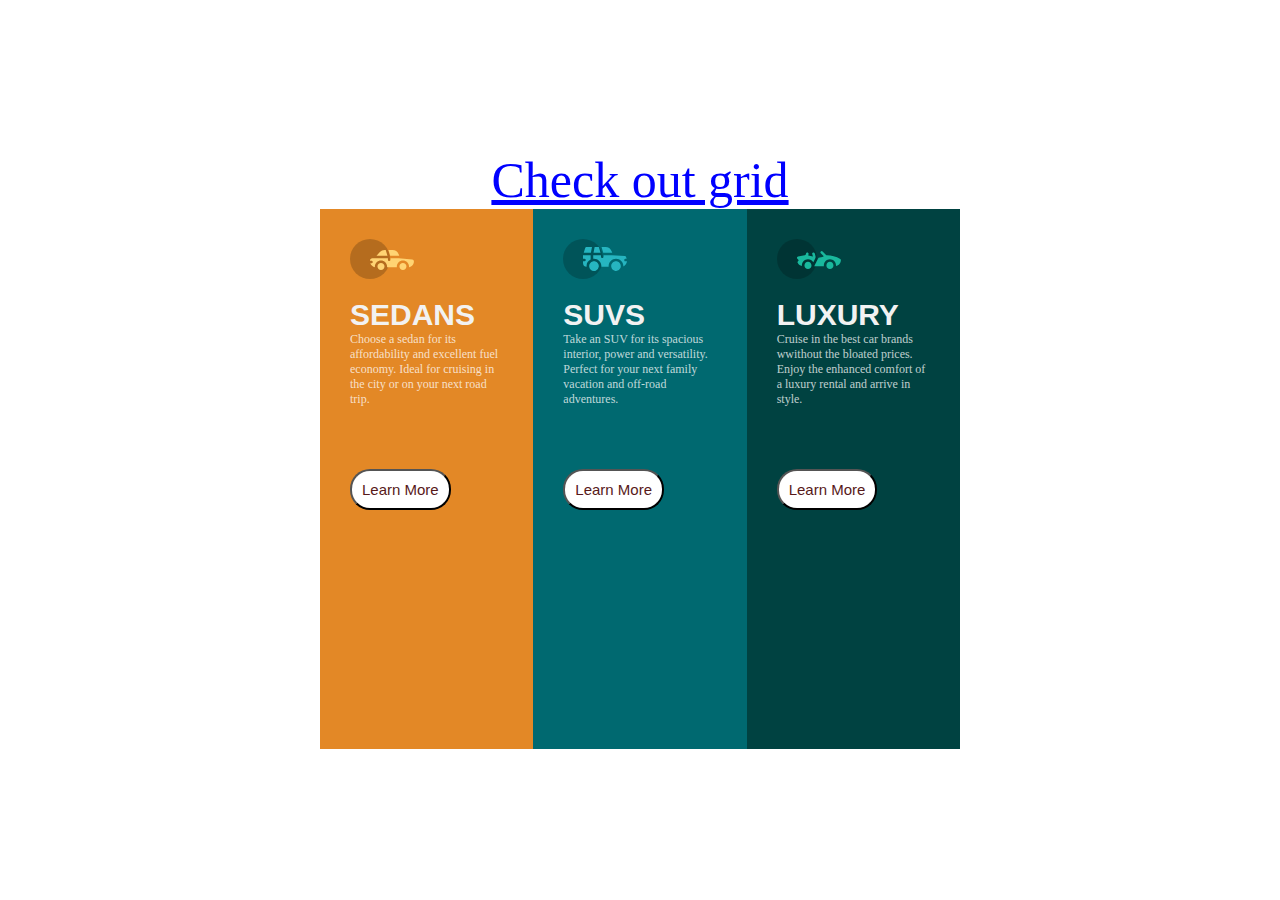
<file: Flexbox and Grid/index.html>
<!DOCTYPE html>
<html lang="en">
<head>
    <meta charset="UTF-8">
    <meta http-equiv="X-UA-Compatible" content="IE=edge">
    <meta name="viewport" content="width=device-width, initial-scale=1.0">
    <title>Three Column Cards</title>
    <link rel="stylesheet" href="cards.css">
    <link rel="preconnect" href="https://fonts.googleapis.com">
    <link rel="preconnect" href="https://fonts.googleapis.com">
</head>
<body>
   <main>
     <a href="grid.html">Check out grid</a>
    <div class="container">
        <div class="first-side">
            <img class="icon" src="Images/icon-sedans.svg">  
            <h1>SEDANS</h1>
            <p>Choose a sedan for its affordability and excellent fuel economy. 
                Ideal for cruising in the city or on your next road trip.
            </p>
            <button class="sedans">Learn More</button>
        </div>
        <div class="second-side">
            <img class="icon" src="Images/icon-suvs.svg">  
            <h1>SUVS</h1>
            <p>Take an SUV for its spacious interior, power and versatility. 
                Perfect for your next family vacation and off-road adventures.
            </p>
            <button class="suv">Learn More</button>
        </div>
        <div class="third-side">
            <img class="icon" src="Images/icon-luxury.svg">  
            <h1>LUXURY</h1>
            <p>Cruise in the best car brands wwithout the bloated prices.
                Enjoy the enhanced comfort of a luxury rental and arrive in style.
            </p>
            <button class="luxury">Learn More</button>
        </div>
    </div>
   </main>
</body>
</html>
</file>
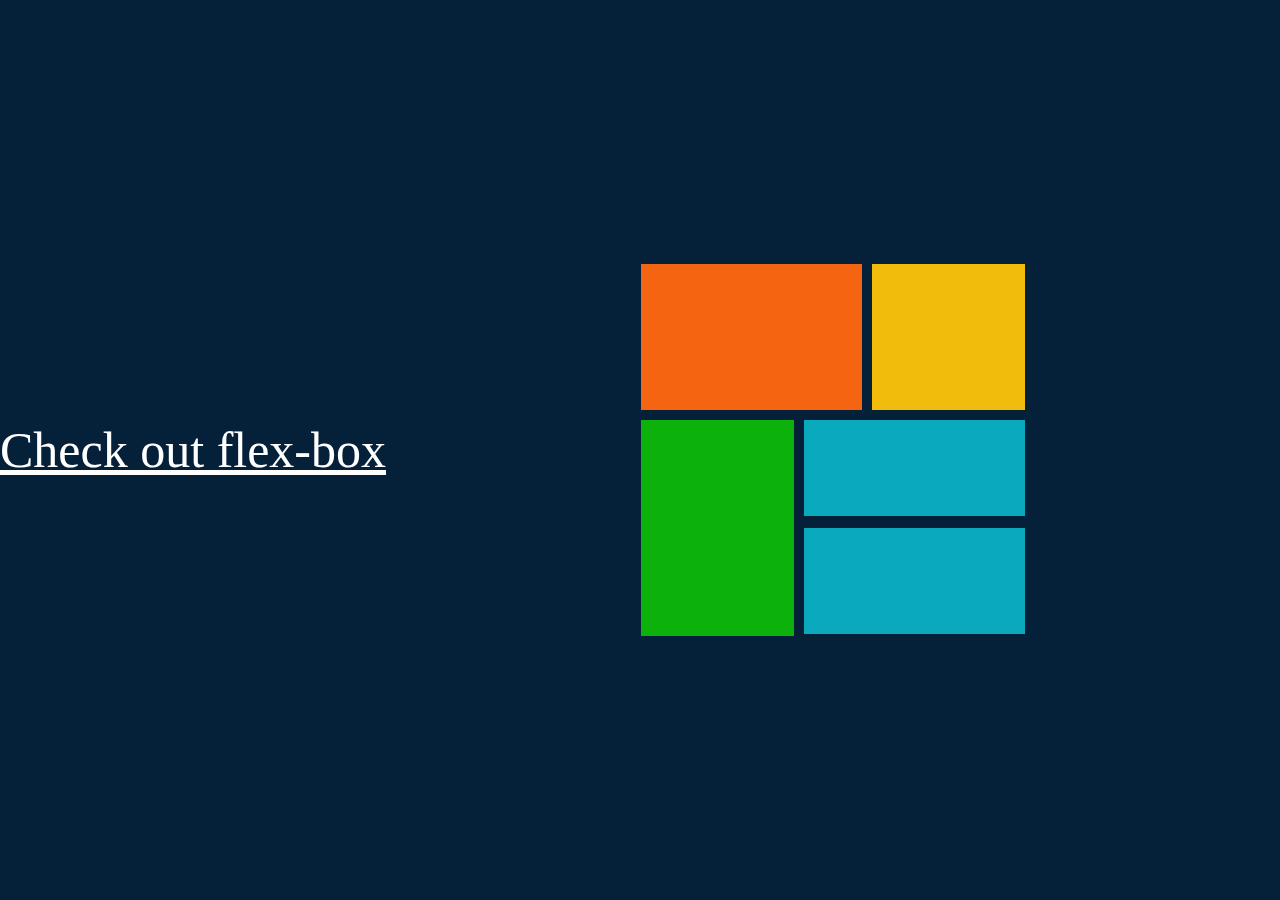
<file: Flexbox and Grid/grid.html>
<!DOCTYPE html>
<html lang="en">
<head>
    <meta charset="UTF-8">
    <meta http-equiv="X-UA-Compatible" content="IE=edge">
    <meta name="viewport" content="width=device-width, initial-scale=1.0">
    <title>Grid Layout</title>
    <link rel="stylesheet" href="grids.css">
</head>
<body>
    <header><a href="index.html">Check out flex-box</a></header>
    <main>
        
        <div class="item-a"></div>
        <div class="item-b"></div>
        <div class="item-c"></div>
        <div class="item-d"></div>
        <div class="item-e"></div>
    </main>
</body>
</html>
</file>
<file: Flexbox and Grid/cards.css>
*{
    margin: 0;
    padding: 0;
    box-sizing: border-box;
  }
  
  body {
     font-size: 15px;
  }

main {
    width: 50%;
    margin: auto;
    display: flex;
    justify-content: center;
    align-items: center;
    height: 100vh;
    flex-direction: column ;
  }
  .container{
    display: flex;
    height: 60%;
  }
  p{
      color:hsla(0, 0%, 100%, 0.75) ;
      font-family: 'Big Shoulders Display', cursive;
      font-weight: 100;
      font-size: 12px;
  }
  h1{
      color:hsl(0, 0%, 95%) ;
      font-weight: 700;
      font-family: 'Lexend Deca', sans-serif;
  }
  
  .first-side {
    background-color:  hsl(31, 77%, 52%);
    padding: 2em;
    width: 50%;
  }
  .second-side {
    background-color: hsl(184, 100%, 22%);
    padding: 2em;
    width: 50%;
  }
  .third-side {
    background-color: hsl(179, 100%, 13%);
    padding: 2em;
    width: 50%;
  }
  button{
    color:hsl(0, 55%, 22%) ;
    size: 30px;
    font-size: 15px;
    background-color: white;
    border-radius: 20px;
    padding: 10px;
    
  }
.icon{
    margin-bottom: 10%;
}

.sedans, .suv, .luxury{
    margin-top: 40%;
}
@media only screen and (max-weight: 375px){
    .container{
        width: 50%;
        margin: auto;
        display: flex;
        justify-content: center;
        align-items: center;
        flex-direction: column ;
        height: 60%;
      }
}
a:link{
    color: blue;
    font-size: 50px; 
}
</file>
<file: Flexbox and Grid/grids.css>
*{
    margin: 0;
    padding: 0;
  }
  
  body {
    background-color: rgb(5, 33, 58);
    display: flex;
    place-items: center;
    min-height: 100vh ;
  }
  main{
      display: grid;
      grid-template-areas: 
      'a a b'
      'c d d'
      'c e e'
      ;
      gap: 10px;
      width: 30%;
      margin: auto;
     
  }
  main div {
      padding: 3em;
      text-align: center;  
  }
  .item-a{
      background-color: rgb(245, 100, 17);
      grid-area: a;
      height: 50px;
  }
  .item-b{
    background-color: rgb(241, 188, 12);
    grid-area: b;
    height: 50px;
}
.item-c{
    background-color: rgb(12, 177, 12);
    grid-area: c; 
    height: 120px;
}
.item-d{
    background-color: rgb(10, 169, 190);
    grid-area: d;
    height: 0px;
}
.item-e{
    background-color:rgb(10, 169, 190) ;
    grid-area: e;
    height: 10px;
}
a{
    color: white;
    font-size: 50px;
}
</file>
